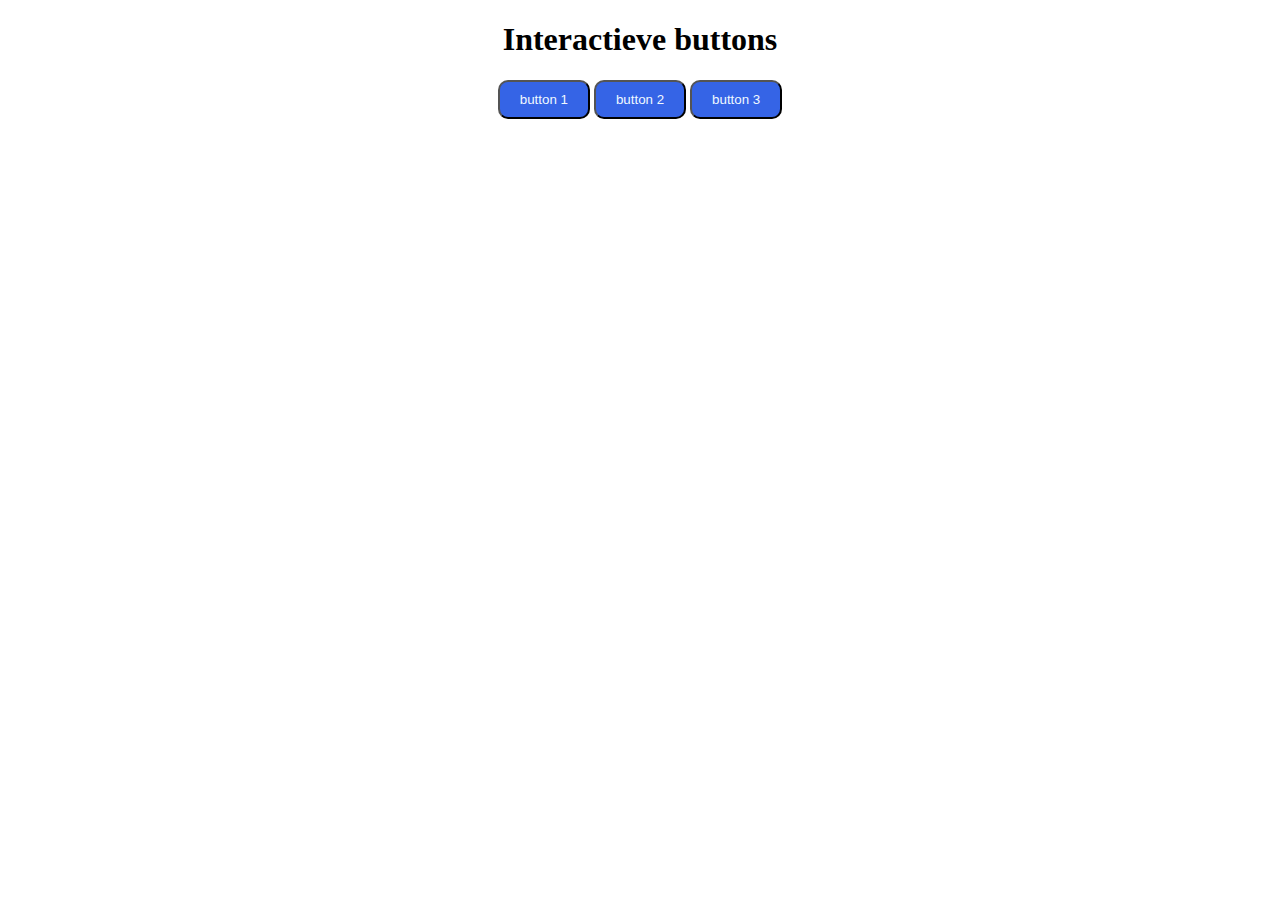
<file: oefening-01/index.html>
<!DOCTYPE html>
<!DOCTYPE html>
<html lang="en">
<head>
    <meta charset="UTF-8">
    <meta name="viewport" content="width=device-width, initial-scale=1.0">
    <title>oefenign-01</title>
    <link rel="stylesheet" href="css/style.css">
</head>
<body>
    <h1>Interactieve buttons</h1>
    <div class="center">
  <button>button 1</button>
<button>button 2</button>
<button>button 3</button>
</div>  
</body>
</html>
</file>
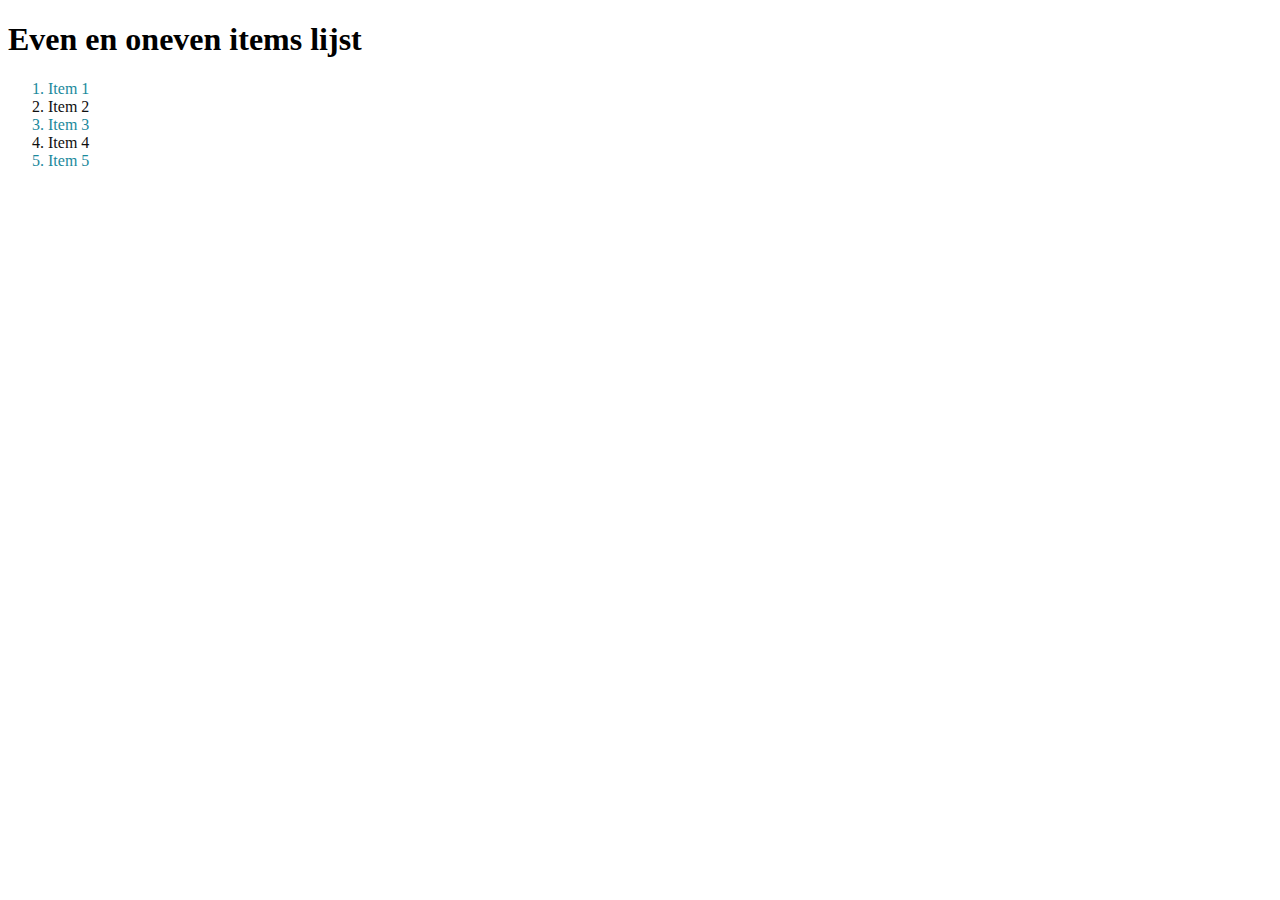
<file: oefening-02/index.html>
<!DOCTYPE html>
<!DOCTYPE html>
<html lang="en">
<head>
    <meta charset="UTF-8">
    <meta name="viewport" content="width=device-width, initial-scale=1.0">
    <title>oefenign-02</title>
    <link rel="stylesheet" href="css/style.css">
</head>
<body>
    <h1>Even en oneven items lijst</h1>
   <ol>
    <li>Item 1</li>
    <li>Item 2</li>
    <li>Item 3</li>
    <li>Item 4</li>
    <li>Item 5</li>
   </ol>  
</body>
</html>
</file>
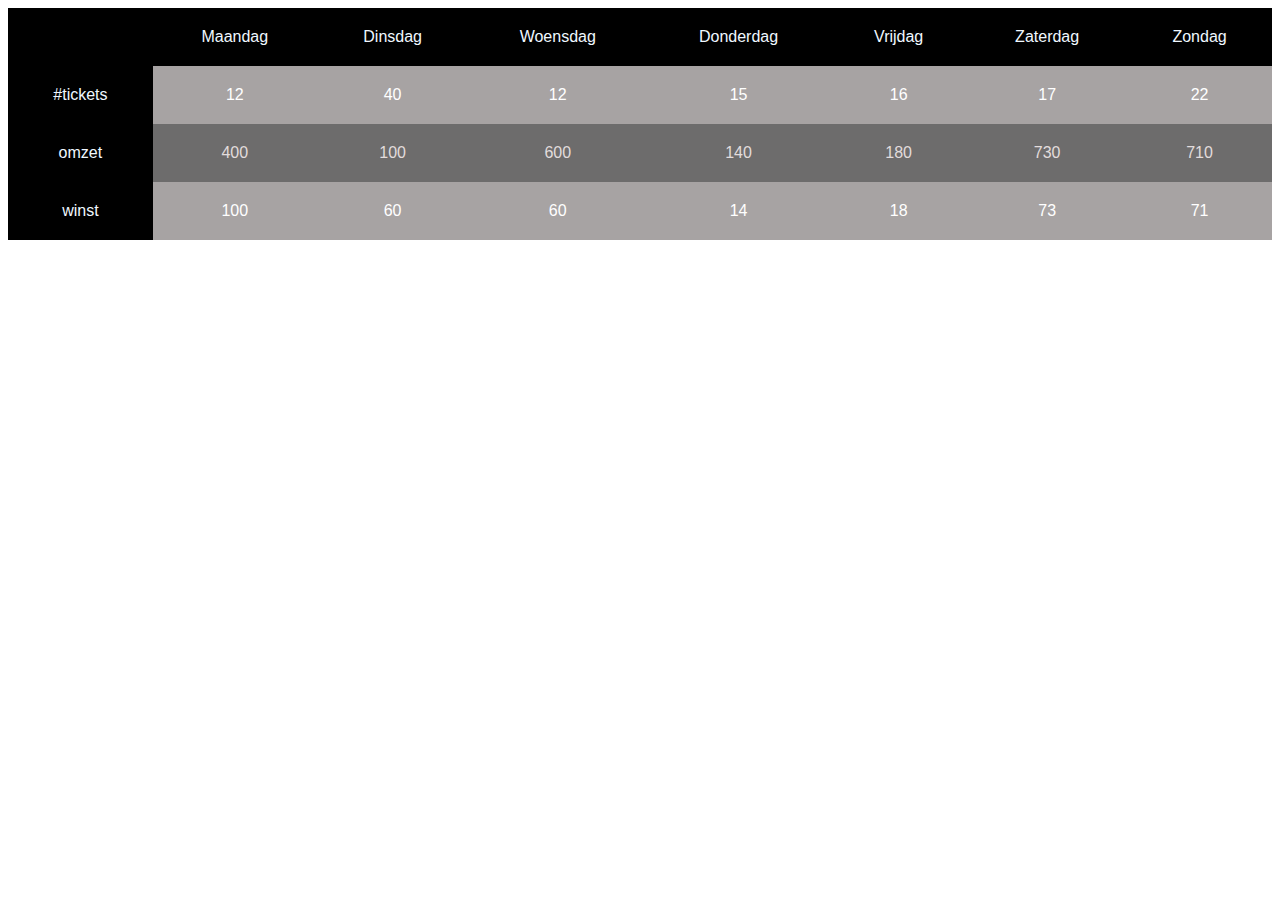
<file: oefening-03/index.html>
<!DOCTYPE html>
<!DOCTYPE html>
<html lang="en">
<head>
    <meta charset="UTF-8">
    <meta name="viewport" content="width=device-width, initial-scale=1.0">
    <title>Document</title>
    <link rel="stylesheet" href="css/style.css">
</head>
<body>
    <table>
    
    <tr>
      <td>&nbsp;</td>
      <td>Maandag</td>
      <td>Dinsdag</td>
      <td>Woensdag</td>
      <td>Donderdag</td>
      <td>Vrijdag</td>
      <td>Zaterdag</td>
     <td>Zondag</td>
    </tr>
   <tr>
    <td>#tickets</td>
    <td class="highlight">12</td>
    <td class="highlight">40</td>
    <td class="highlight">12</td>
    <td class="highlight">15</td>
    <td class="highlight">16</td>
    <td class="highlight">17</td>
    <td class="highlight">22</td>
   </tr>
   <tr>
    <td>omzet</td>
    <td class="highlight1">400</td>
    <td class="highlight1">100</td>
    <td class="highlight1">600</td>
    <td class="highlight1">140</td>
    <td class="highlight1">180</td>
    <td class="highlight1">730</td>
    <td class="highlight1">710</td>
   </tr>
   <tr>
   <td>winst</td>
    <td class="highlight">100</td>
    <td class="highlight">60</td>
    <td class="highlight">60</td>
    <td class="highlight">14</td>
    <td class="highlight">18</td>
    <td class="highlight">73</td>
    <td class="highlight">71</td>
   </tr>
  </table>
</body>
</html>
</file>
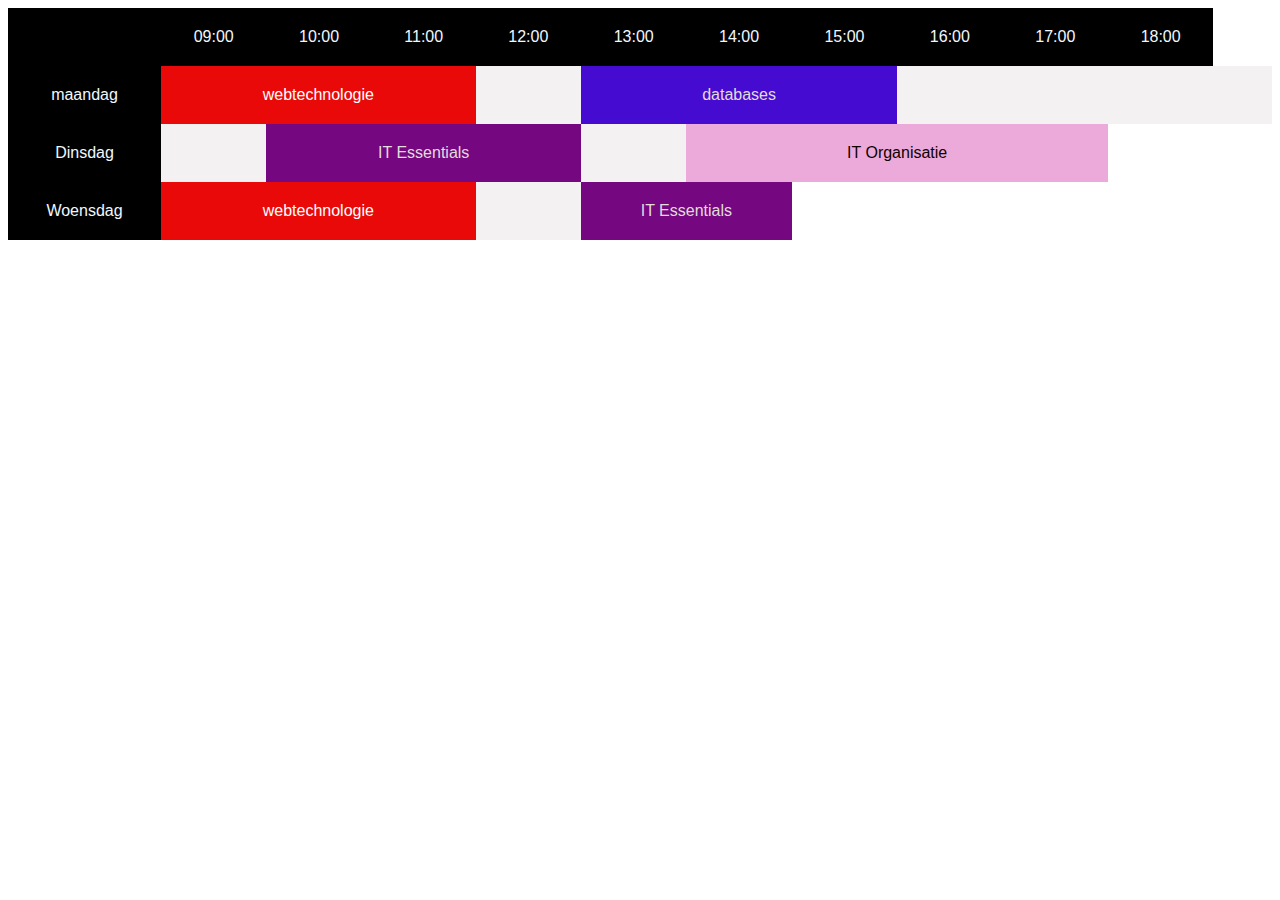
<file: oefening-04/index.html>
<!DOCTYPE html>
<!DOCTYPE html>
<html lang="en">
<head>
    <meta charset="UTF-8">
    <meta name="viewport" content="width=device-width, initial-scale=1.0">
    <title>Document</title>
    <link rel="stylesheet" href="css/style.css">
</head>
<body>
    <table>
    
    <tr>
      <td>&nbsp;</td>
      <td>09:00</td>
      <td>10:00</td>
      <td>11:00</td>
      <td>12:00</td>
      <td>13:00</td>
      <td>14:00</td>
      <td>15:00</td>
      <td>16:00</td>
      <td>17:00</td>
      <td>18:00</td>
    </tr>
   <tr>
    <td>maandag</td>
    <td  colspan="3" class="highlight">webtechnologie</td>
    <td class="highlight1">&nbsp;</td>
    <td colspan="3" class="highlight4">databases</td>
    <td class="highlight1">&nbsp;</td>
    <td class="highlight1">&nbsp;</td>
    <td class="highlight1">&nbsp;</td>
    <td class="highlight1">&nbsp;</td>
  </tr>
   <tr>
    <td>Dinsdag</td>
    <td class="highlight1">&nbsp;</td>
    <td colspan="3" class="highlight2">IT Essentials</td>
    <td class="highlight1">&nbsp;</td>
    <td colspan="4" class="highlight3">IT Organisatie</td>
    
    
   </tr>
   <tr>
   <td>Woensdag</td>
    <td colspan="3" class="highlight">webtechnologie</td>
    <td class="highlight1">&nbsp;</td>
    <td colspan="2" class="highlight2">IT Essentials</td>
    
   </tr>
  </table>
</body>
</html>
</file>
<file: oefening-01/css/style.css>
button{
    background-color: rgb(53, 100, 230);
    color: aliceblue;
    padding: 10px 20px;
    border-radius: 10px;
    
}
.center {
  text-align: center;
}
h1{
    text-align: center;
}
</file>
<file: oefening-02/css/style.css>
li:nth-child(odd) {
  color: #1b899c; 
}

li:nth-child(even) {
 color: #0f0f0f; 
}
</file>
<file: oefening-03/css/style.css>
td{
    color: aliceblue;
    background-color: black;
}
.highlight {
  background-color: rgb(167, 163, 163);
  color: white;
}
.highlight1 {
  background-color: rgb(109, 108, 108);
  color: rgb(226, 220, 220);
}
table {
      border-collapse: collapse; 
      width: 100%;
      text-align: center;
      font-family: Arial, sans-serif;
      margin-bottom: 100px;
    }
    th, td {
     
      padding: 20px;
    }
</file>
<file: oefening-04/css/style.css>
td{ color: aliceblue; 
    background-color: black; 
}
 .highlight { background-color: rgb(233, 9, 9); 
    color: white; 
}
  .highlight1 { background-color: rgb(243, 241, 241)
    ; color: rgb(226, 220, 220); 
} 
  table { border-collapse: collapse; width: 100%; 
    text-align: center; font-family: Arial, sans-serif; 
    margin-bottom: 100px; 
}
  th, td { padding: 20px; } 
  .highlight2 { background-color: rgb(117, 7, 128); 
    color: rgb(226, 220, 220);
} 
  .highlight3 { 
    
    background-color: rgb(235, 170, 218); 
    color: rgb(17, 1, 1); 
} 
  .highlight4 { background-color: rgb(70, 11, 209); 
    color: rgb(226, 220, 220); 
}
</file>
